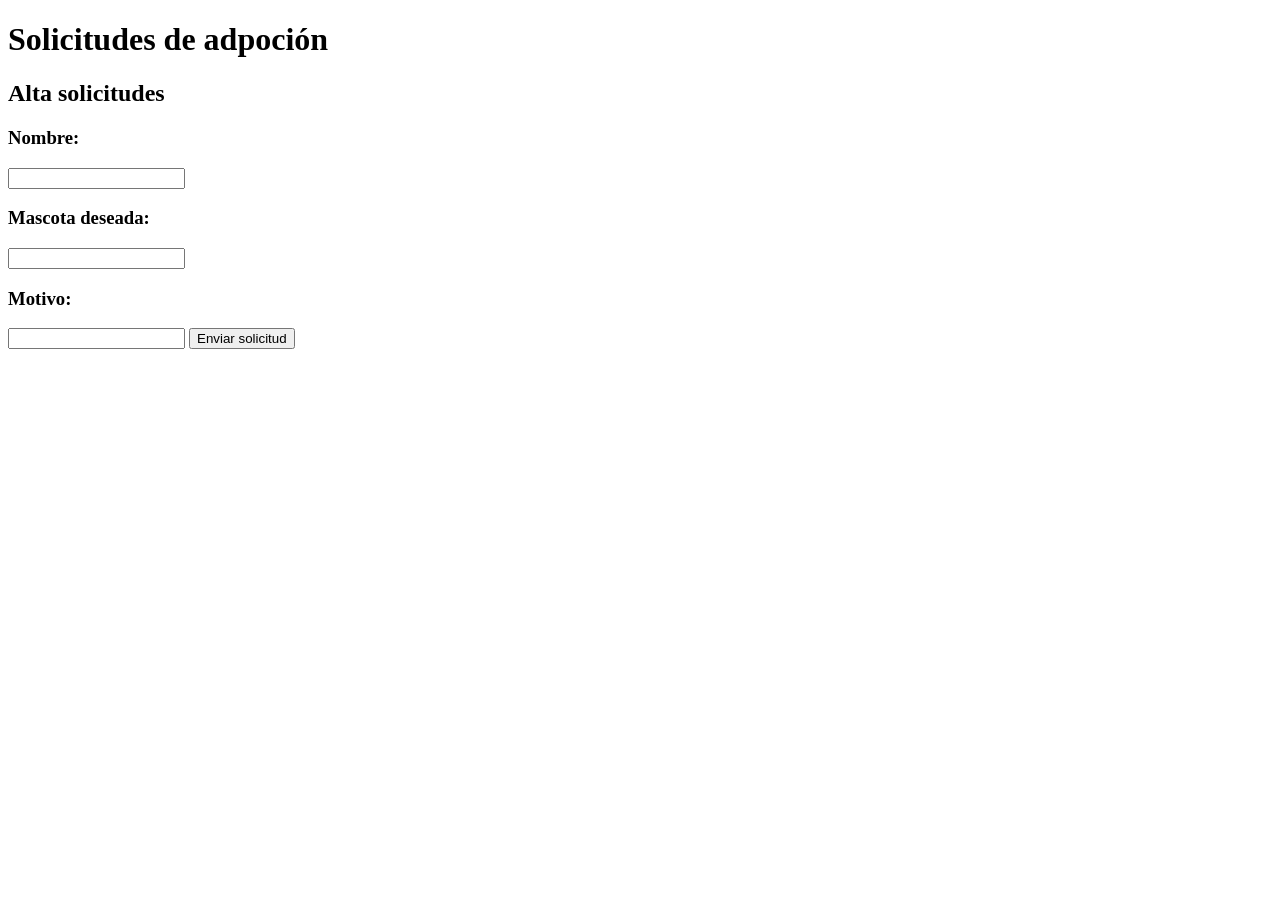
<file: python/mascotas/index.html>
<!DOCTYPE html>
<html lang="en">
<head>
    <meta charset="UTF-8">
    <meta name="viewport" content="width=device-width, initial-scale=1.0">
    <title>Solicitudes</title>
</head>
<body>

    <h1>Solicitudes de adpoción</h1> 

    <div id=solicitudes>
    </div>

    <h2>Alta solicitudes</h2>

    <form onsubmit="enviarSolicitud(event, this)">
        
        <h3>Nombre: </h3>
        <input type="text" name="nombrePersona">
        <h3>Mascota deseada: </h3>
        <input type="text" name="mascotaDeseada">
        <h3>Motivo: </h3>
        <input type="text" name="motivo">
        <button type="submit">Enviar solicitud</button>
    </form>
    
    <script>
        function leerSolicitudesDeAdopcion() {
            const url_base = "https://repodai.onrender.com";
            const url_completa = url_base + "/solicitudes";

            fetch(url_completa)
                .then((response) => response.json())
                .then((data) => {
            console.log(data);
           
            const SolicitudesDiv = document.getElementById("solicitudes");
            SolicitudesDiv.textContent = JSON.stringify(data);
          })
          .catch((error) => console.error("Error:", error));
        }

        leerSolicitudesDeAdopcion();

       async function enviarSolicitud(event, form){
    event.preventDefault();

    // Convertir los datos del formulario en objeto
    const data = Object.fromEntries(new FormData(form));

    try {
        const response = await fetch("https://repodai.onrender.com/solicitudes", {
            method: "POST", // tipo de petición
            headers: {
                "Content-Type": "application/json" // indicar que mandamos JSON
            },
            body: JSON.stringify(data) // convertir objeto a JSON
        });

        if (!response.ok) {
            throw new Error("Error en la solicitud: " + response.status);
        }

        const result = await response.json();

        // Mostrar el resultado en la página de forma bonita
        const contenedor = document.getElementById("solicitudes");
        contenedor.innerHTML = `
            <h3>Solicitud enviada correctamente</h3>
            <p>ID: ${result.nombrePersona}</p>
            <p>Nombre: ${result.mascotaDeseada}</p>
            <p>Tipo: ${result.motivo}</p>
        `;
    } catch (error) {
        console.error("Error:", error);
        const contenedor = document.getElementById("solicitudes");
        contenedor.innerHTML = `<p style="color:red;">Hubo un error al enviar la solicitud</p>`;
    }
}

    </script>
</body>
</html>
</file>
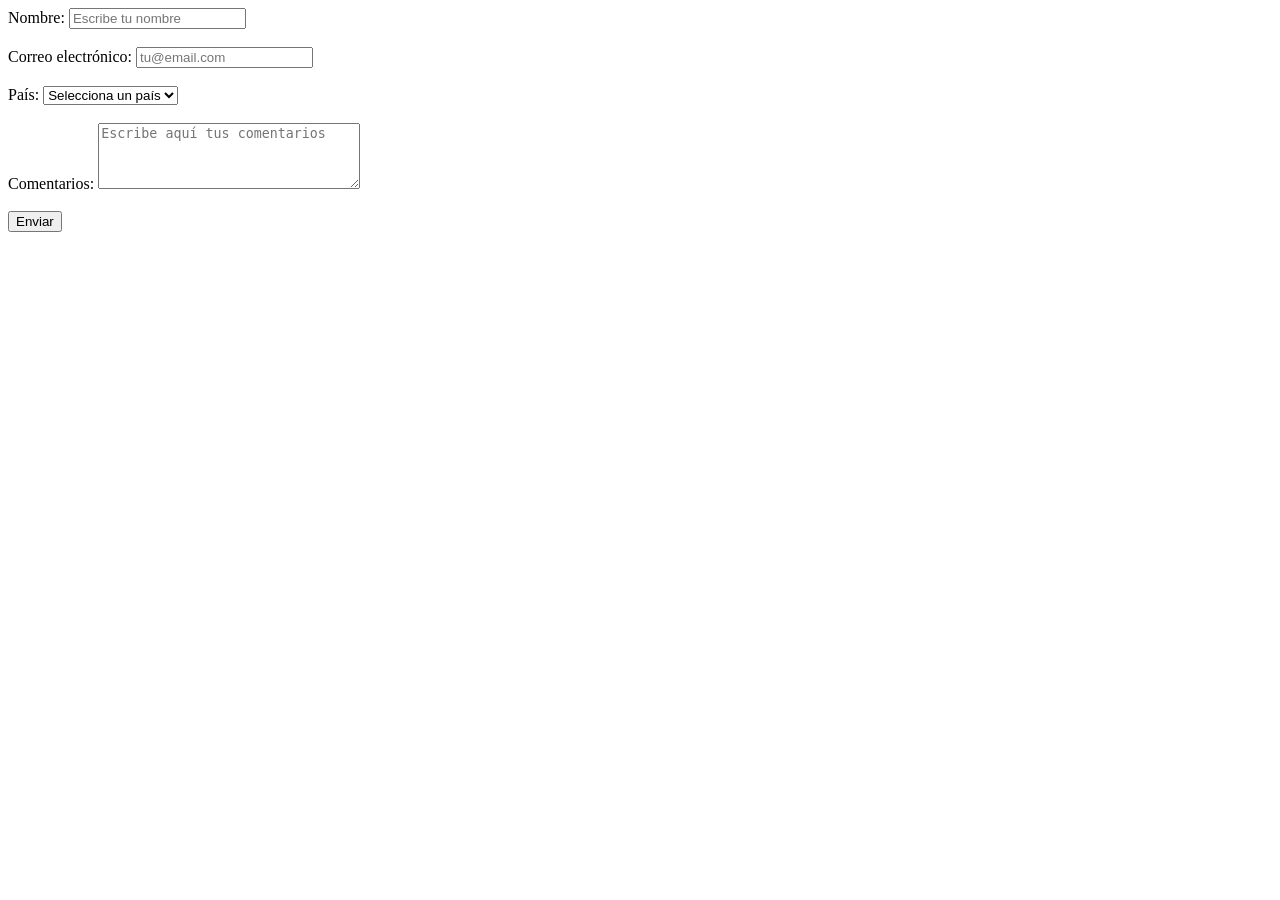
<file: ejerciciopagina.html>
<!DOCTYPE html>
<html lang="en">
<head>
    <meta charset="UTF-8">
    <meta name="viewport" content="width=device-width, initial-scale=1.0">
    <title>Document</title>
</head>
<body>
    <form action="" method="post">
    <!-- Campo de texto -->
    <label for="nombre">Nombre:</label>
    <input type="text" id="nombre" name="nombre" placeholder="Escribe tu nombre"><br><br>

    <!-- Campo de email -->
    <label for="email">Correo electrónico:</label>
    <input type="email" id="email" name="email" placeholder="tu@email.com"><br><br>

    <!-- Selección -->
    <label for="pais">País:</label>
    <select id="pais" name="pais">
        <option value="">Selecciona un país</option>
        <option value="mx">México</option>
        <option value="us">Estados Unidos</option>
        <option value="es">España</option>
    </select><br><br>

    <!-- Área de texto -->
    <label for="comentarios">Comentarios:</label>
    <textarea id="comentarios" name="comentarios" rows="4" cols="30" placeholder="Escribe aquí tus comentarios"></textarea><br><br>

    <!-- Botón de envío -->
    <button type="submit">Enviar</button>
</form>
<style>
</style>
</body>
</html>
</file>
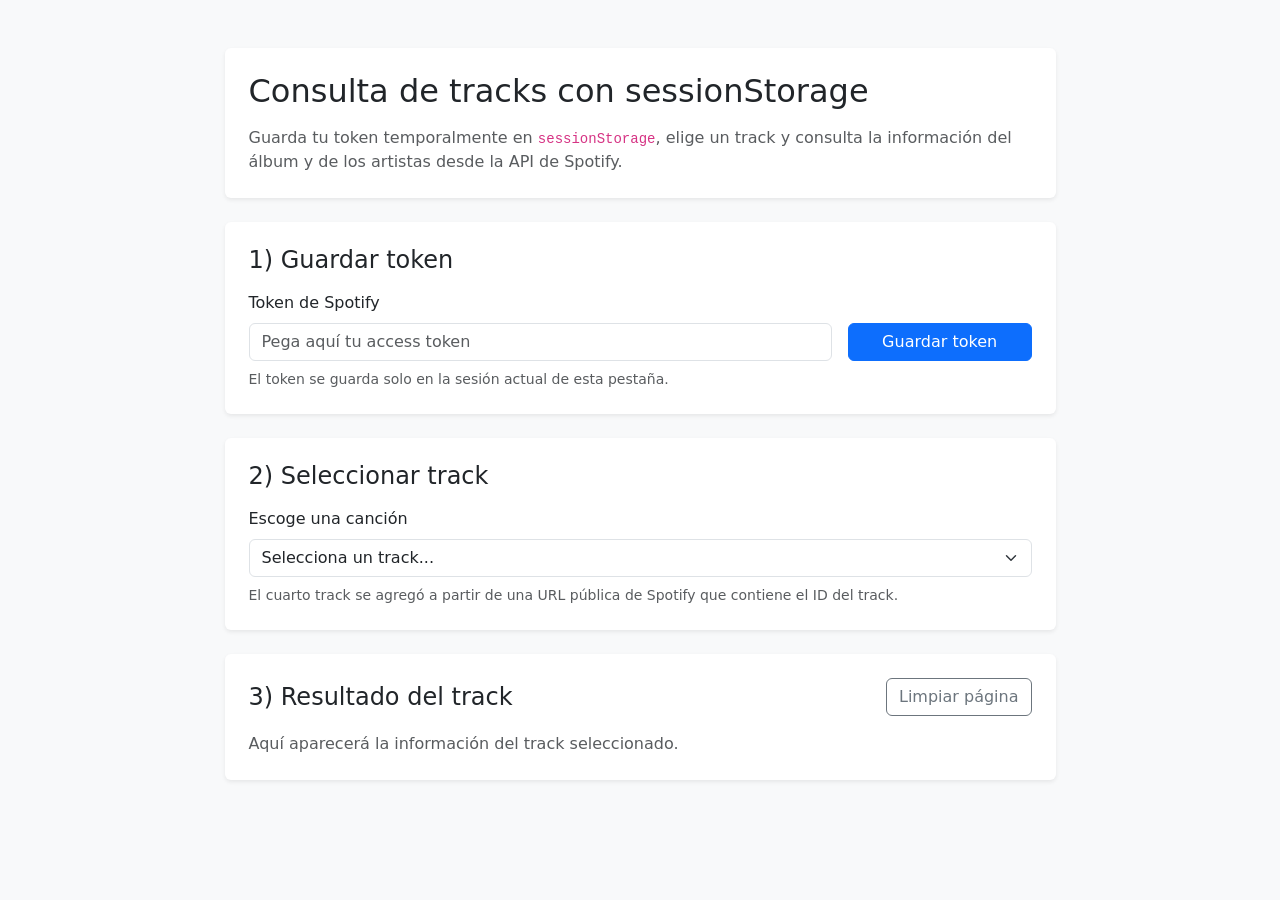
<file: seleccion-artistas.html>
<!DOCTYPE html>
<html lang="es">
<head>
  <meta charset="UTF-8" />
  <meta name="viewport" content="width=device-width, initial-scale=1.0" />
  <title>Selección de artistas</title>
  <link
    href="https://cdn.jsdelivr.net/npm/bootstrap@5.3.3/dist/css/bootstrap.min.css"
    rel="stylesheet"
  />
</head>
<body class="bg-light">
  <div class="container py-5">
    <div class="row justify-content-center">
      <div class="col-lg-9">
        <div class="card shadow-sm border-0 mb-4">
          <div class="card-body p-4">
            <h1 class="h2 mb-3">Consulta de tracks con sessionStorage</h1>
            <p class="text-muted mb-0">
              Guarda tu token temporalmente en <code>sessionStorage</code>, elige un track
              y consulta la información del álbum y de los artistas desde la API de Spotify.
            </p>
          </div>
        </div>

        <div id="alert-container"></div>

        <div class="card shadow-sm border-0 mb-4">
          <div class="card-body p-4">
            <h2 class="h4 mb-3">1) Guardar token</h2>
            <div class="row g-3 align-items-end">
              <div class="col-md-9">
                <label for="tokenInput" class="form-label">Token de Spotify</label>
                <input
                  type="text"
                  id="tokenInput"
                  class="form-control"
                  placeholder="Pega aquí tu access token"
                />
              </div>
              <div class="col-md-3 d-grid">
                <button id="saveTokenBtn" class="btn btn-primary">Guardar token</button>
              </div>
            </div>
            <div class="form-text mt-2">
              El token se guarda solo en la sesión actual de esta pestaña.
            </div>
          </div>
        </div>

        <div class="card shadow-sm border-0 mb-4">
          <div class="card-body p-4">
            <h2 class="h4 mb-3">2) Seleccionar track</h2>
            <label for="trackSelect" class="form-label">Escoge una canción</label>
            <select id="trackSelect" class="form-select">
              <option value="">Selecciona un track...</option>
              <option value="6HU7h9RYOaPRFeh0R3UeAr">deja vu</option>
              <option value="6De0lHrwBfPfrhorm9q1Xl">me rehúso</option>
              <option value="2lTm559tuIvatlT1u0JYG2">baile inolvidable</option>
              <option value="1mea3bSkSGXuIRvnydlB5b">Viva La Vida</option>
            </select>
            <div class="form-text mt-2">
              El cuarto track se agregó a partir de una URL pública de Spotify que contiene el ID del track.
            </div>
          </div>
        </div>

        <div class="card shadow-sm border-0 mb-4">
          <div class="card-body p-4">
            <div class="d-flex justify-content-between align-items-center mb-3 flex-wrap gap-2">
              <h2 class="h4 mb-0">3) Resultado del track</h2>
              <button id="clearBtn" class="btn btn-outline-secondary">Limpiar página</button>
            </div>
            <div id="resultContainer" class="text-muted">
              Aquí aparecerá la información del track seleccionado.
            </div>
          </div>
        </div>
      </div>
    </div>
  </div>

  <script>
    const tokenInput = document.getElementById('tokenInput');
    const saveTokenBtn = document.getElementById('saveTokenBtn');
    const trackSelect = document.getElementById('trackSelect');
    const resultContainer = document.getElementById('resultContainer');
    const alertContainer = document.getElementById('alert-container');
    const clearBtn = document.getElementById('clearBtn');

    function showAlert(message) {
      alertContainer.innerHTML = `
        <div class="alert alert-danger alert-dismissible fade show" role="alert">
          ${message}
          <button type="button" class="btn-close" data-bs-dismiss="alert" aria-label="Close"></button>
        </div>
      `;
    }

    function showSuccess(message) {
      alertContainer.innerHTML = `
        <div class="alert alert-success alert-dismissible fade show" role="alert">
          ${message}
          <button type="button" class="btn-close" data-bs-dismiss="alert" aria-label="Close"></button>
        </div>
      `;
    }

    function clearAlerts() {
      alertContainer.innerHTML = '';
    }

    function buildArtistsHtml(artists) {
      let artistsHtml = '<ul class="list-group list-group-flush">';

      for (let i = 0; i < artists.length; i++) {
        const artist = artists[i];
        artistsHtml += `
          <li class="list-group-item px-0">
            <strong>${artist.name}</strong><br>
            <a href="${artist.external_urls.spotify}" target="_blank" rel="noopener noreferrer">
              ${artist.external_urls.spotify}
            </a>
          </li>
        `;
      }

      artistsHtml += '</ul>';
      return artistsHtml;
    }

    function renderTrackInfo(track) {
      const album = track.album;
      resultContainer.classList.remove('text-muted');
      resultContainer.innerHTML = `
        <div class="card border">
          <div class="card-body">
            <h3 class="h5 mb-3">${track.name}</h3>
            <p class="mb-2"><strong>Tipo de álbum:</strong> ${album.album_type}</p>
            <p class="mb-2"><strong>Total de canciones:</strong> ${album.total_tracks}</p>
            <p class="mb-3"><strong>Nombre del álbum:</strong> ${album.name}</p>
            <div>
              <h4 class="h6 mb-2">Artistas</h4>
              ${buildArtistsHtml(track.artists)}
            </div>
          </div>
        </div>
      `;
    }

    async function fetchTrack(trackId) {
      clearAlerts();

      const savedToken = sessionStorage.getItem('spotifyToken');

      if (!savedToken) {
        showAlert('No se encontró un token en sessionStorage. Guarda un token antes de consultar un track.');
        return;
      }

      const bearerToken = `Bearer ${savedToken}`;

      try {
        const response = await fetch(`https://api.spotify.com/v1/tracks/${trackId}`, {
          method: 'GET',
          headers: {
            Authorization: bearerToken
          }
        });

        if (!response.ok) {
          throw new Error(`Error HTTP: ${response.status}`);
        }

        const data = await response.json();
        renderTrackInfo(data);
      } catch (error) {
        resultContainer.className = 'text-muted';
        resultContainer.innerHTML = 'Aquí aparecerá la información del track seleccionado.';
        showAlert('Hubo un error al consultar la API de Spotify. Revisa tu token e inténtalo de nuevo.');
        console.error(error);
      }
    }

    saveTokenBtn.addEventListener('click', () => {
      const token = tokenInput.value.trim();

      if (!token) {
        showAlert('Debes escribir un token antes de guardarlo.');
        return;
      }

      sessionStorage.setItem('spotifyToken', token);
      showSuccess('Token guardado correctamente en sessionStorage.');
      tokenInput.value = '';
    });

    trackSelect.addEventListener('change', (event) => {
      const trackId = event.target.value;

      if (!trackId) {
        resultContainer.className = 'text-muted';
        resultContainer.innerHTML = 'Aquí aparecerá la información del track seleccionado.';
        return;
      }

      fetchTrack(trackId);
    });

    clearBtn.addEventListener('click', () => {
      clearAlerts();
      tokenInput.value = '';
      trackSelect.value = '';
      resultContainer.className = 'text-muted';
      resultContainer.innerHTML = 'Aquí aparecerá la información del track seleccionado.';
      sessionStorage.removeItem('spotifyToken');
    });
  </script>

  <script src="https://cdn.jsdelivr.net/npm/bootstrap@5.3.3/dist/js/bootstrap.bundle.min.js"></script>
</body>
</html>
</file>
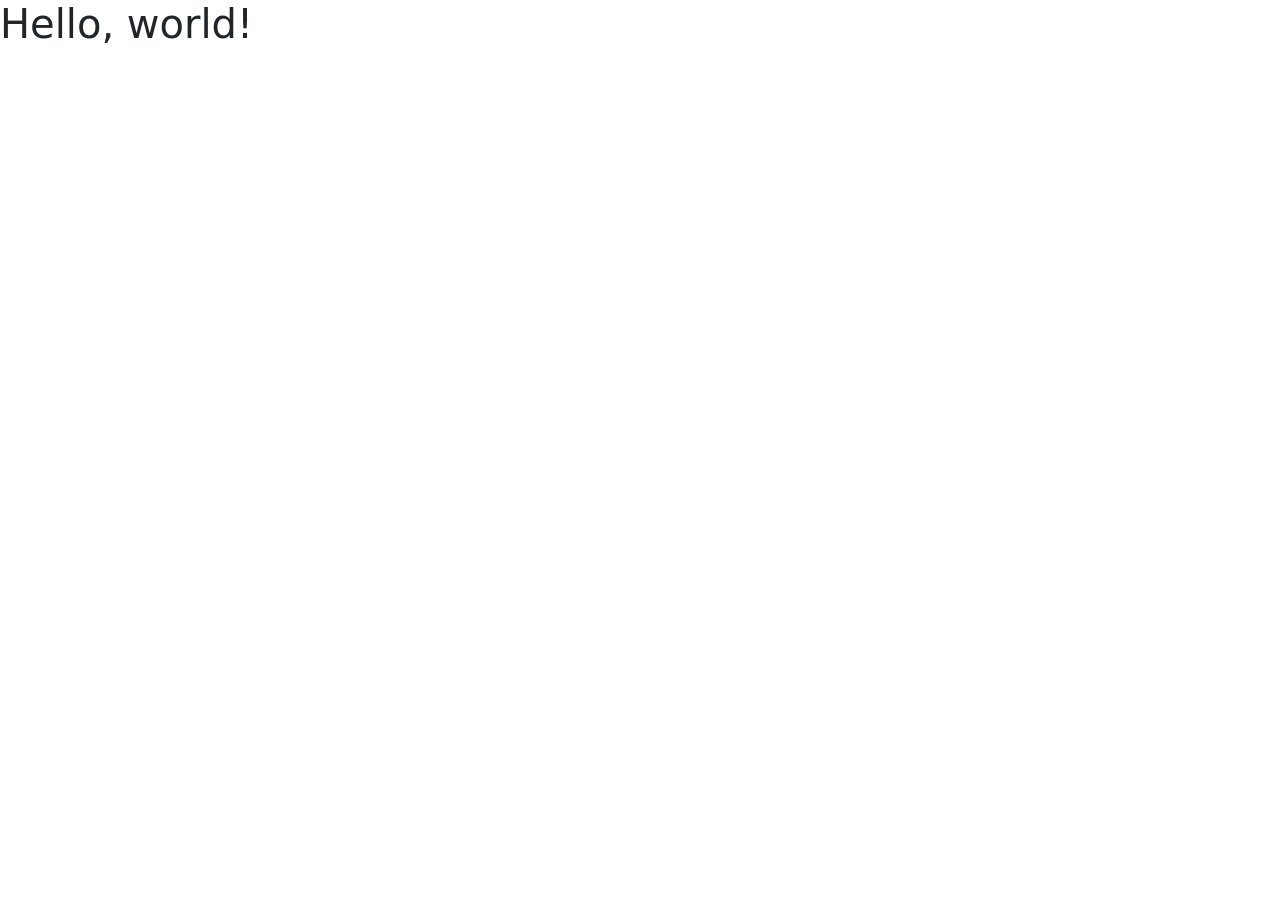
<file: clase css/bootstrap.html>
<!doctype html>
<html lang="en">
  <head>
    <meta charset="utf-8">
    <meta name="viewport" content="width=device-width, initial-scale=1">
    <title>Bootstrap demo</title>
    <link href="https://cdn.jsdelivr.net/npm/bootstrap@5.3.8/dist/css/bootstrap.min.css" rel="stylesheet" integrity="sha384-sRIl4kxILFvY47J16cr9ZwB07vP4J8+LH7qKQnuqkuIAvNWLzeN8tE5YBujZqJLB" crossorigin="anonymous">
  </head>
  <body>
    <h1>Hello, world!</h1>
    <script src="https://cdn.jsdelivr.net/npm/bootstrap@5.3.8/dist/js/bootstrap.bundle.min.js" integrity="sha384-FKyoEForCGlyvwx9Hj09JcYn3nv7wiPVlz7YYwJrWVcXK/BmnVDxM+D2scQbITxI" crossorigin="anonymous"></script>
  </body>
</html>
</file>
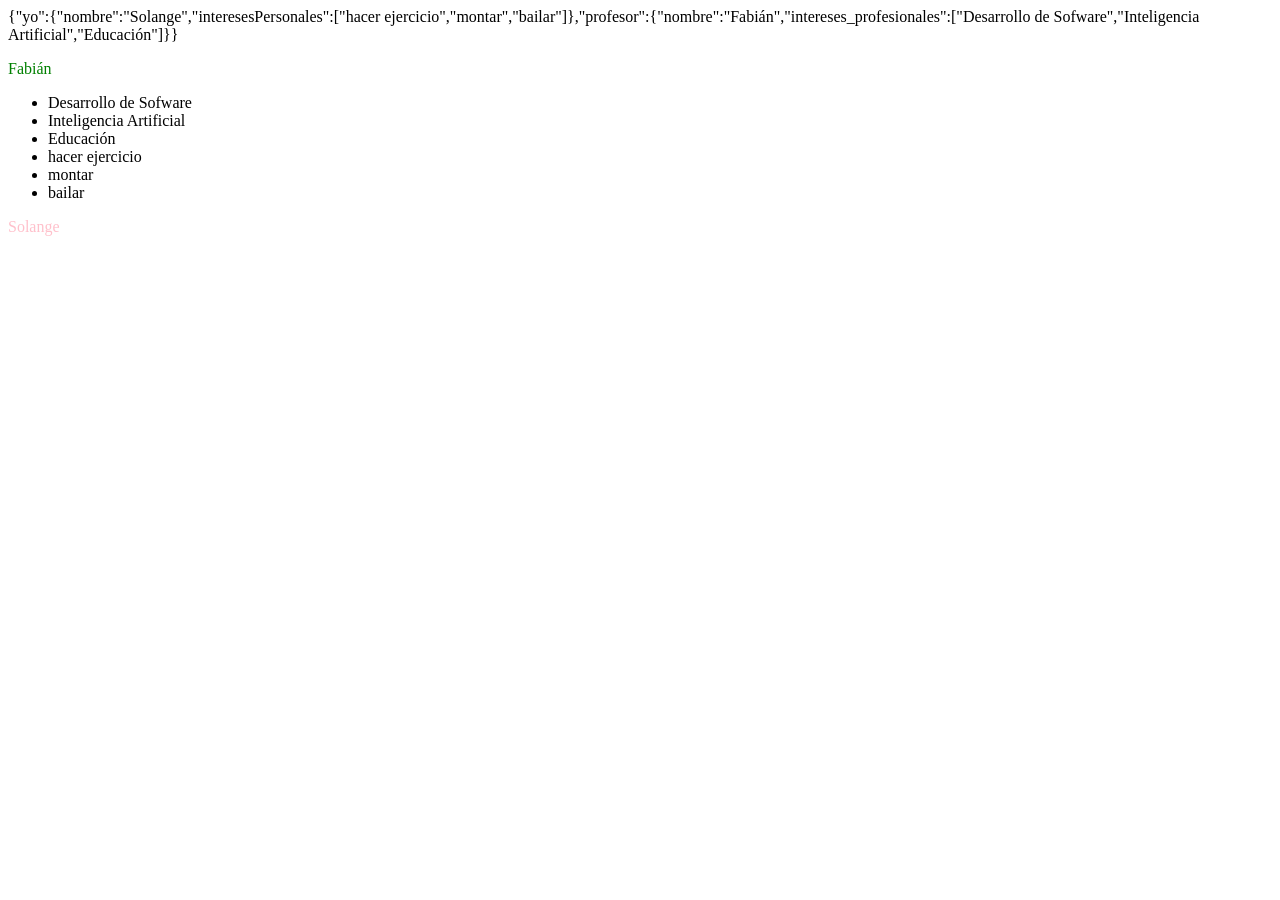
<file: java/PAGINA ASINCRONA.html>
<!doctype html>
<html lang="es">
  <head>
    <meta charset="UTF-8" />
    <meta name="viewport" content="width=device-width, initial-scale=1.0" />
    <title>Asincronía</title>
  </head>
  <body>
    <div id="contenedor-llamada"></div>

    <script>
      fetch("salon.json")
        .then((respuesta) => {
          // primero imprimimos la respuesta completa
          console.log(respuesta);

          // obtenemos los datos en formato JSON
          return respuesta.json();
        })
        .then((datos) => {
          // imprimimos los datos obtenidos
          console.log(datos);
          // seleccionamos el contenedor donde mostraremos la información
          const contenedor = document.getElementById("contenedor-llamada");
          contenedor.textContent = JSON.stringify(datos);

          // creamos nodo de JavaScript
          const nodo = document.createElement("p");
          nodo.textContent = datos.profesor.nombre;
          nodo.style.color = "green";
          console.dir(nodo);
          // agregamos el nodo al contenedor
          contenedor.appendChild(nodo);

          // nodo para intereses profesionales
          const elementoDeLista1 = document.createElement("li");
          elementoDeLista1.textContent =
            datos.profesor.intereses_profesionales[0];

          const elementoDeLista2 = document.createElement("li");
          elementoDeLista2.textContent =
            datos.profesor.intereses_profesionales[1];

          const elementoDeLista3 = document.createElement("li");
          elementoDeLista3.textContent =
            datos.profesor.intereses_profesionales[2];

          const lista = document.createElement("ul");
          lista.appendChild(elementoDeLista1);
          lista.appendChild(elementoDeLista2);
          lista.appendChild(elementoDeLista3);

          // agregamos el nodo al contenedor
          contenedor.appendChild(lista);

         // creamos nodo de JavaScript
          const nodo1 = document.createElement("p");
          nodo1.textContent = datos.yo.nombre;
          nodo1.style.color = "pink";
          console.dir(nodo1);
          // agregamos el nodo al contenedor
          contenedor.appendChild(nodo1);

          // nodo para intereses profesionales
          const elementoDeListaA = document.createElement("li");
          elementoDeListaA.textContent =
            datos.yo.interesesPersonales[0];

          const elementoDeListaB = document.createElement("li");
          elementoDeListaB.textContent =
            datos.yo.interesesPersonales[1];


          const elementoDeListaC = document.createElement("li");
          elementoDeListaC.textContent =
            datos.yo.interesesPersonales[2];


          const lista1 = document.createElement("ul");
          lista.appendChild(elementoDeListaA);
          lista.appendChild(elementoDeListaB);
          lista.appendChild(elementoDeListaC);

          // agregamos el nodo al contenedor
          contenedor.appendChild(lista1);
    
        })
        .catch((error) => {
          console.log("Ocurrió un error al obtener los datos:", error);
        });

       
      
    </script>
  </body>
</html>
</file>
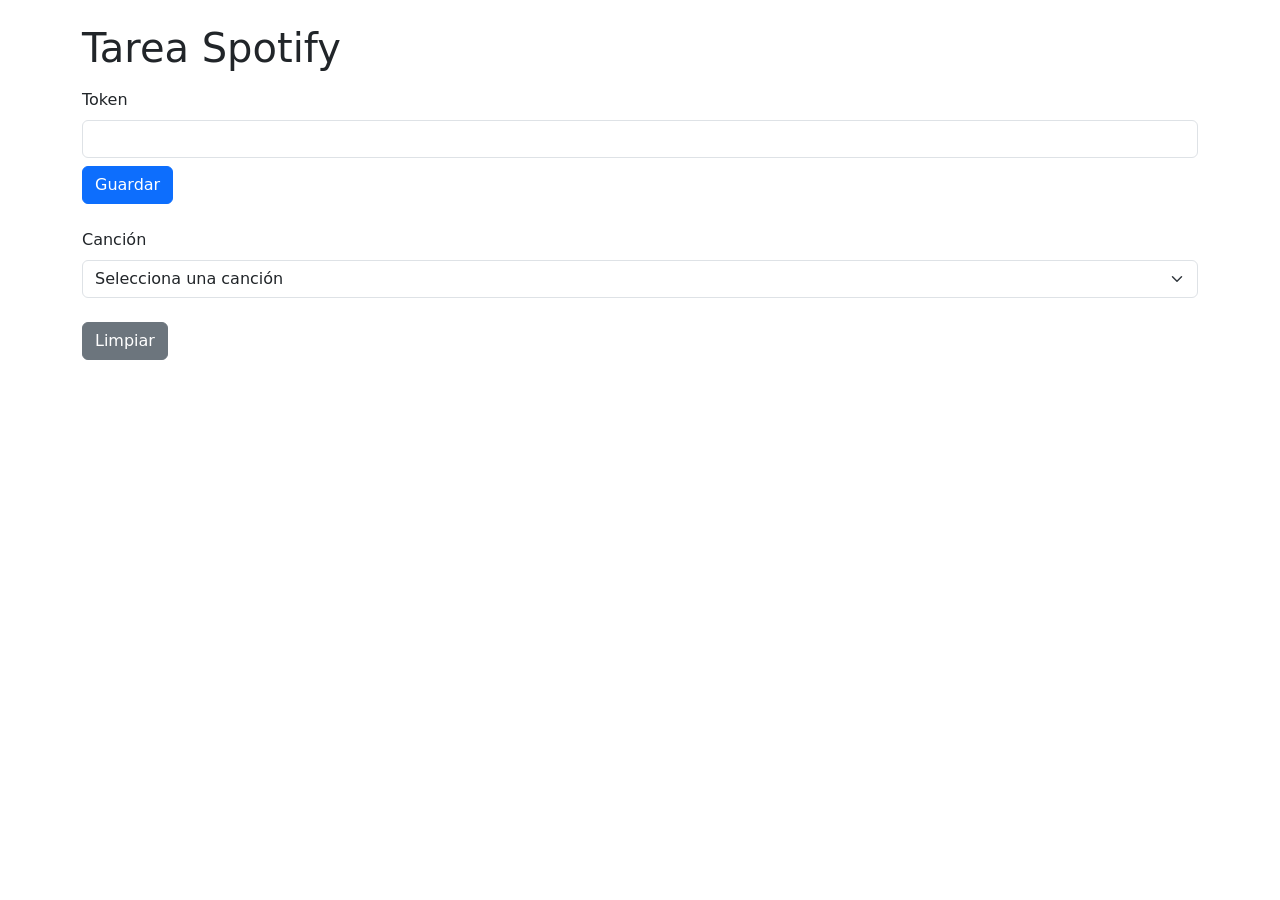
<file: spotify/seleccion-artistas.html>
<!DOCTYPE html>
<html lang="es">
<head>
  <meta charset="UTF-8">
  <meta name="viewport" content="width=device-width, initial-scale=1">
  <title>Tarea Spotify</title>
  <link href="https://cdn.jsdelivr.net/npm/bootstrap@5.3.3/dist/css/bootstrap.min.css" rel="stylesheet">
</head>
<body>
  <div class="container mt-4">
    <h1>Tarea Spotify</h1>

    <div id="alerta" class="mt-3"></div>

    <div class="mt-3">
      <label for="tokenInput" class="form-label">Token</label>
      <input type="text" id="tokenInput" class="form-control">
      <button id="guardarBtn" class="btn btn-primary mt-2">Guardar</button>
    </div>

    <div class="mt-4">
      <label for="trackSelect" class="form-label">Canción</label>
      <select id="trackSelect" class="form-select">
        <option value="">Selecciona una canción</option>
        <option value="6HU7h9RYOaPRFeh0R3UeAr">deja vu</option>
        <option value="6De0lHrwBfPfrhorm9q1Xl">me reúso</option>
        <option value="2lTm559tuIvatlT1u0JYG2">baile inolvidable</option>
        <option value="0qaWEvPkts34WF68r8Dzx9">bailarina</option>
      </select>
    </div>

    <div class="mt-4">
      <button id="limpiarBtn" class="btn btn-secondary">Limpiar</button>
    </div>

    <div id="resultado" class="mt-4"></div>
  </div>

  <script>
    const tokenInput = document.getElementById("tokenInput");
    const guardarBtn = document.getElementById("guardarBtn");
    const trackSelect = document.getElementById("trackSelect");
    const limpiarBtn = document.getElementById("limpiarBtn");
    const resultado = document.getElementById("resultado");
    const alerta = document.getElementById("alerta");

    guardarBtn.addEventListener("click", function () {
      const token = tokenInput.value.trim();

      if (token === "") {
        mostrarError("Escribe un token.");
        return;
      }

      sessionStorage.setItem("spotifyToken", token);
      alerta.innerHTML = '<div class="alert alert-success">Token guardado.</div>';
    });

    trackSelect.addEventListener("change", function () {
      const trackId = trackSelect.value;

      if (trackId === "") {
        resultado.innerHTML = "";
        return;
      }

      const token = sessionStorage.getItem("spotifyToken");

      if (!token) {
        mostrarError("No hay token guardado.");
        return;
      }

      fetch("https://api.spotify.com/v1/tracks/" + trackId, {
        method: "GET",
        headers: {
          Authorization: "Bearer " + token
        }
      })
      .then(function (response) {
        if (!response.ok) {
          throw new Error("Error");
        }
        return response.json();
      })
      .then(function (data) {
        let artistas = "";

        for (let i = 0; i < data.artists.length; i++) {
          artistas += "<p><strong>Artista:</strong> " + data.artists[i].name + "</p>";
          artistas += '<p><a href="' + data.artists[i].external_urls.spotify + '" target="_blank">' + data.artists[i].external_urls.spotify + "</a></p>";
        }

        resultado.innerHTML =
          "<h3>Resultado</h3>" +
          "<p><strong>Tipo de álbum:</strong> " + data.album.album_type + "</p>" +
          "<p><strong>Total de canciones:</strong> " + data.album.total_tracks + "</p>" +
          "<p><strong>Nombre del álbum:</strong> " + data.album.name + "</p>" +
          artistas;

        alerta.innerHTML = "";
      })
      .catch(function () {
        mostrarError("Hubo un error al consultar la API.");
      });
    });

    limpiarBtn.addEventListener("click", function () {
      tokenInput.value = "";
      trackSelect.value = "";
      resultado.innerHTML = "";
      alerta.innerHTML = "";
    });

    function mostrarError(mensaje) {
      alerta.innerHTML = '<div class="alert alert-danger" role="alert">' + mensaje + "</div>";
    }
  </script>
</body>
</html>
</file>
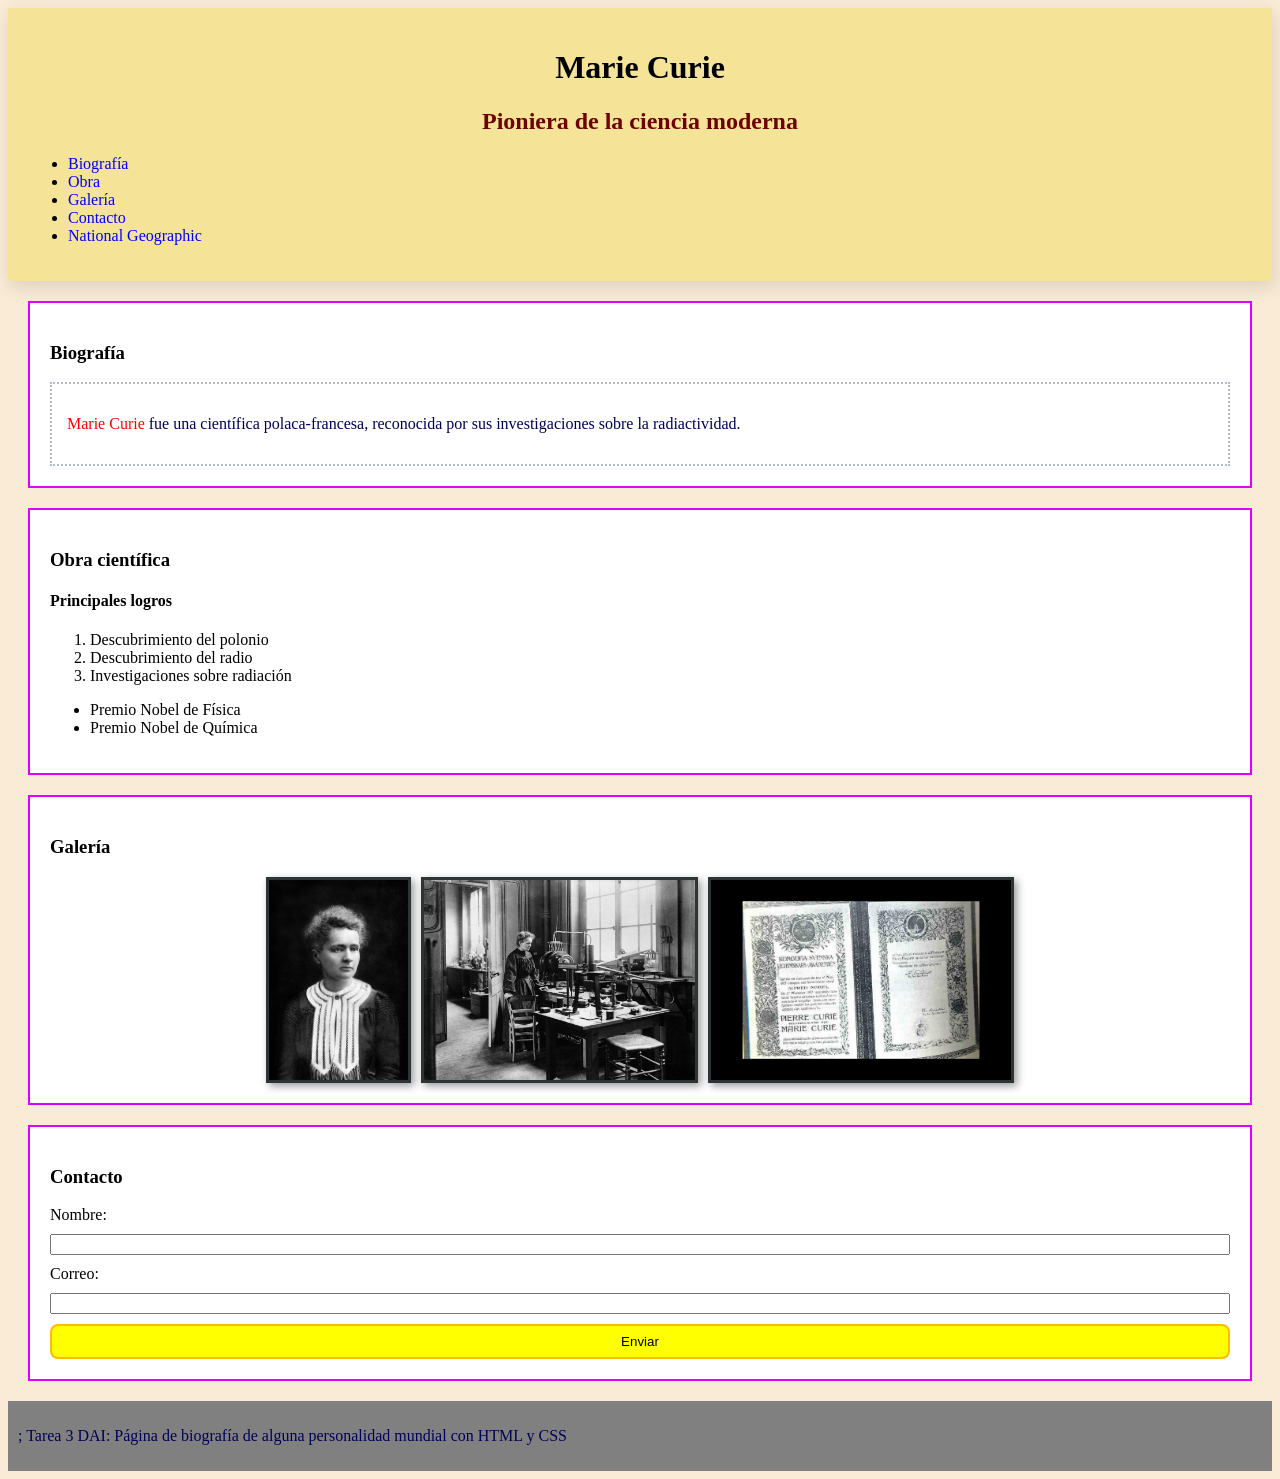
<file: tarea 3/main.html>
<!DOCTYPE html>
<html lang="en">
<head>
    <meta charset="UTF-8">
    <meta name="viewport" content="width=device-width, initial-scale=1.0">
    <title>La vida de Marie Curie</title>
    <link rel="stylesheet" href="styles.css">
</head>
<body>
    <header class = "header">
        <h1>Marie Curie</h1>
        <h2>Pioniera de la ciencia moderna</h2>
        <nav class="nav">
            <ul class="nav-list">
                <li><a href="#biografia">Biografía</a></li>
                <li><a href="#obra">Obra</a></li>
                <li><a href="#galeria">Galería</a></li>
                <li><a href="#contacto">Contacto</a></li>

                <li><a href="https://historia.nationalgeographic.com.es/a/marie-curie-madre-fisica-moderna_14453" target="_blank">National Geographic</a></li>
            </ul>
        </nav>
    </header>

    <main class="main">
        <section id="biografia" class="section">
            <h3>Biografía</h3>
            <article class="article">
                <p>
                    <span class="resaltado">Marie Curie</span> fue una científica polaca-francesa,
                    reconocida por sus investigaciones sobre la radiactividad.
                </p>
            </article>
        </section>

         <section id="obra" class="section">
            <h3>Obra científica</h3>
            <div class="contenedor-obras">
                <h4>Principales logros</h4>
                <ol>
                    <li>Descubrimiento del polonio</li>
                    <li>Descubrimiento del radio</li>
                    <li>Investigaciones sobre radiación</li>
                </ol>

                <ul>
                    <li>Premio Nobel de Física</li>
                    <li>Premio Nobel de Química</li>
                </ul>
            </div>
         </section>

        <section id="galeria" class="section">
             <h3>Galería</h3>
             <div class="galeria">
                <img src="Retrato.png" alt="Marie Curie retrato" class="imagen">
                <img src="laboratorio.jpg" alt="Marie Curie laboratorio" class="imagen">
                <img src="Nobel.jpg" alt="Premio Nobel" class="imagen desaparecer">
                <!--esta imagen es la que desaparece con el media-->

            </div>
        </section>

        <section id="contacto" class="section especial">
            <h3>Contacto</h3>
            <form class="formulario">
                <label for="nombre">Nombre:</label>
                <input type="text" id="nombre" name="nombre">

                <label for="correo">Correo:</label>
                <input type="email" id="correo" name="correo">

                <button type="submit" class="btn">Enviar</button>
            </form>
        </section>
    </main>

     <footer class="footer">
        <p class="footer-text">; Tarea 3 DAI: Página de biografía de alguna personalidad mundial con HTML y CSS</p>
    </footer>
</body>
</html>
</file>
<file: tarea 3/styles.css>
body {
    background-color: antiquewhite;
    font-family: 'Times New Roman', Times, serif;
}

p {
    color: rgb(0, 0, 88);
    text-align: justify;
}

h1 {
    text-align: center;
}

h2{
    text-align: center;
    color: rgb(110, 0, 0);
}

h3, h4 {
    color: black;
}

.header {
    background-color: rgb(245, 228, 152);
    padding: 20px;
    box-shadow: 2px 6px 18px rgba(0, 0, 0, 0.12);
}

.nav-list a {
    color: blue;
    text-decoration: none;
}

.nav-list a:hover {
    text-decoration: underline;
}

.section {
    background-color: white;
    margin: 20px;
    padding: 20px;
    border: 2px solid #e100ff;
}

.article {
    border: 2px dotted #b2bec3;
    padding: 15px;
}

.resaltado {
    color: red;
}

.galeria {
    display: flex;
    gap: 10px;
    flex-wrap: wrap;       
    justify-content: center;
}

.imagen {
    max-height: 200px;   
    max-width: 100%;     
    height: auto;        
    width: auto;
    object-fit: contain; 
    border: 3px solid #2d3436;
    box-shadow: 3px 3px 8px rgba(0,0,0,0.4);
}

.formulario {
    display: flex;
    flex-direction: column;
    gap: 10px;
}

.btn {
    border: 2px solid rgb(255, 187, 0);
    background-color: yellow;
    padding: 8px;
    border-radius: 8px; 
}

.btn:hover {
    transform: scale(1.1);
}

.footer {
    background-color: grey;
    color: white;
    text-align: center;
    padding: 10px;
}

@media (max-width: 700px) {
    .main {
        background-color: #ffeaa7;
    }
}

@media (max-width: 300px) {
    .main {
        background-color: #8d77da;
    }
}

@media (max-width: 400px) {
    .desaparecer {
        display: none;
    }
}
/*el desaparecer se le aplica a una de las imagenes, a la de nobel.jpg */
</file>
